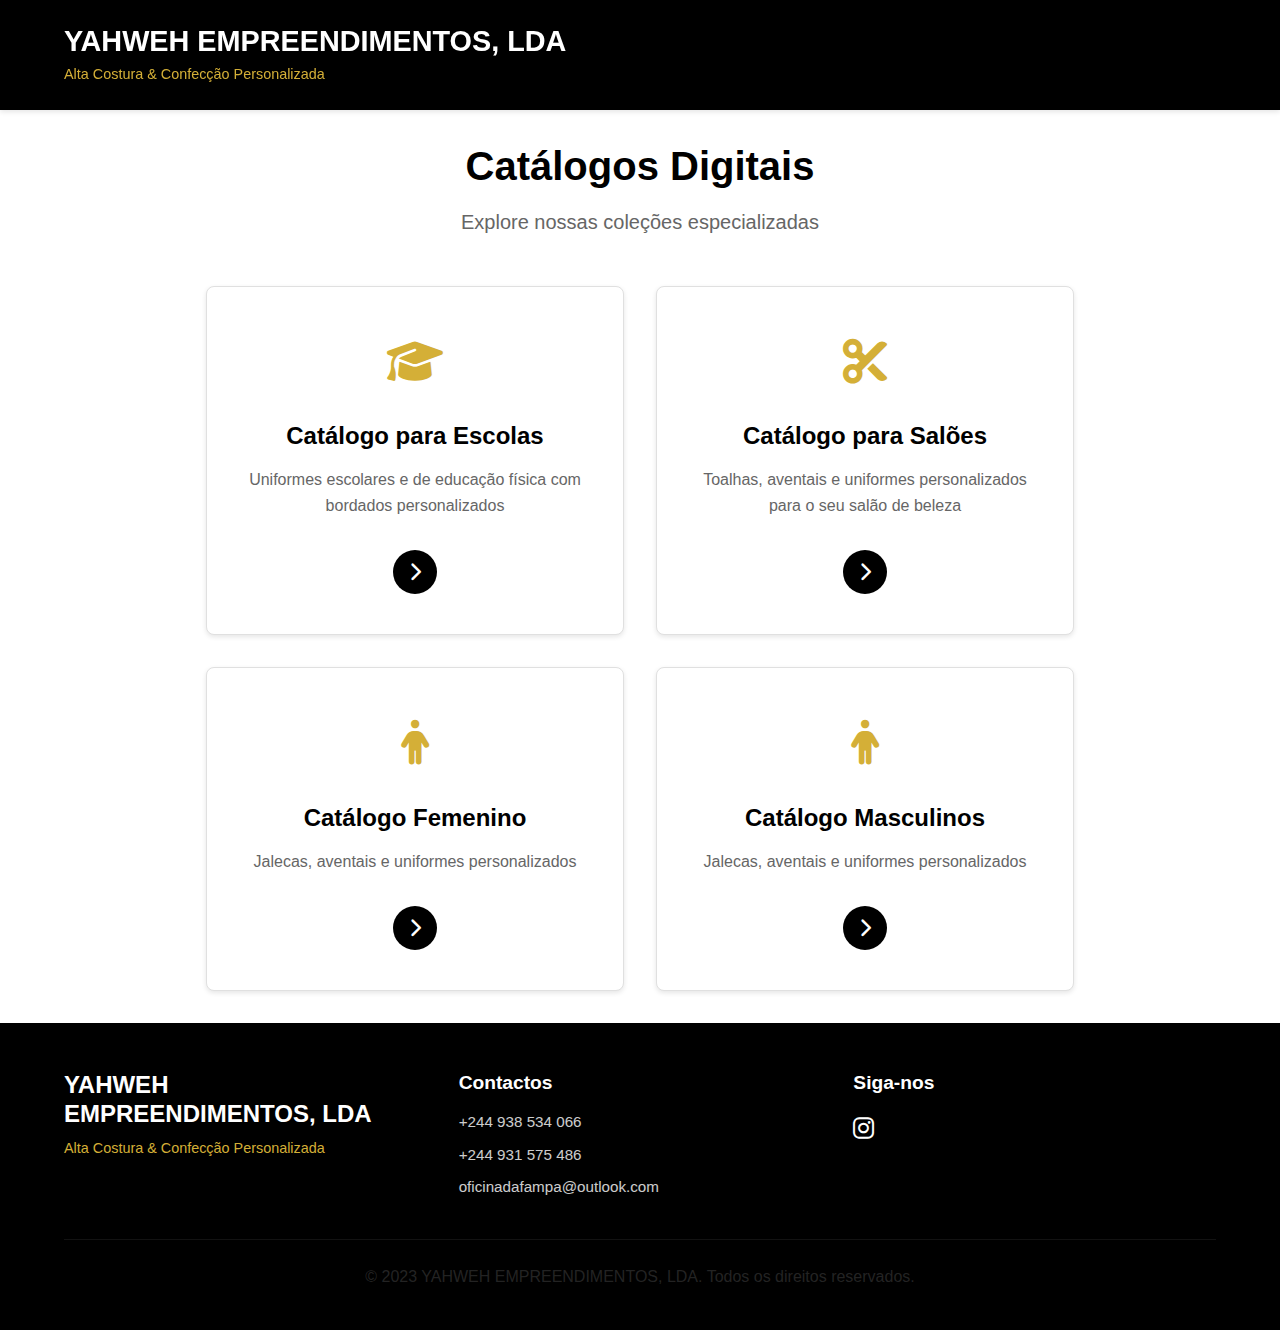
<file: index.html>
<!DOCTYPE html>
<html lang="pt-PT">
<head>
    <meta charset="UTF-8">
    <meta name="viewport" content="width=device-width, initial-scale=1.0">
    <title>Oficina da Fampa - Catálogos</title>
    <link rel="stylesheet" href="https://cdnjs.cloudflare.com/ajax/libs/font-awesome/6.4.0/css/all.min.css">
    <link rel="stylesheet" href="style.css">
</head>
<body>
    <header>
        <div class="container">
            <div class="logo">
                <h1>YAHWEH EMPREENDIMENTOS, LDA</h1>
                <p>Alta Costura & Confecção Personalizada</p>
            </div>
        </div>
    </header>

    <main class="landing-page">
        <div class="hero">
            <h2>Catálogos Digitais</h2>
            <p>Explore nossas coleções especializadas</p>
        </div>

        <div class="catalog-links">
            <a href="escola/index.html" class="catalog-card">
                <div class="card-icon">
                    <i class="fas fa-graduation-cap"></i>
                </div>
                <h3>Catálogo para Escolas</h3>
                <p>Uniformes escolares e de educação física com bordados personalizados</p>
                <span class="link-arrow"><i class="fas fa-chevron-right"></i></span>
            </a>

            <a href="salao/index.html" class="catalog-card">
                <div class="card-icon">
                    <i class="fas fa-cut"></i>
                </div>
                <h3>Catálogo para Salões</h3>
                <p>Toalhas, aventais e uniformes personalizados para o seu salão de beleza</p>
                <span class="link-arrow"><i class="fas fa-chevron-right"></i></span>
            </a>

            <a href="catalogo_feminino/index.html" class="catalog-card">
                <div class="card-icon">
                   <i class="fa-solid fa-person"></i>
                </div>
                <h3>Catálogo Femenino</h3>
                <p>Jalecas, aventais e uniformes personalizados </p>
                <span class="link-arrow"><i class="fas fa-chevron-right"></i></span>
            </a>

            <a href="masculino/catalogo_masculino.html" class="catalog-card">
                <div class="card-icon">
                   <i class="fa-solid fa-person"></i>
                </div>
                <h3>Catálogo Masculinos</h3>
                <p>Jalecas, aventais e uniformes personalizados </p>
                <span class="link-arrow"><i class="fas fa-chevron-right"></i></span>
            </a>
        </div>
    </main>

    <footer>
        <div class="container">
            <div class="footer-content">
                <div class="footer-logo">
                    <h3>YAHWEH EMPREENDIMENTOS, LDA</h3>
                    <p>Alta Costura & Confecção Personalizada</p>
                </div>
                <div class="footer-contact">
                    <h4>Contactos</h4>
                    <p>+244 938 534 066</p>
                    <p>+244 931 575 486</p>
                    <p>oficinadafampa@outlook.com</p>
                </div>
                <div class="footer-social">
                    <h4>Siga-nos</h4>
                    <a href="https://instagram.com/oficina_da_fampa_home" target="_blank"><i class="fab fa-instagram"></i></a>
                </div>
            </div>
            <div class="footer-copyright">
                <p>&copy; 2023 YAHWEH EMPREENDIMENTOS, LDA. Todos os direitos reservados.</p>
            </div>
        </div>
    </footer>

    <script src="script.js"></script>
</body>
</html>
</file>
<file: style.css>
/* style.css - CSS Completo e Aprimorado */
:root {
    /* Cores principais */
    --primary: #000000;
    --secondary: #FFFFFF;
    --accent: #D4AF37;
    --accent-dark: #B79530;
    --text: #333333;
    --text-light: #666666;
    --light-gray: #F5F5F5;
    --medium-gray: #E0E0E0;
    --dark-gray: #222222;
    
    /* Sombras */
    --shadow-sm: 0 2px 5px rgba(0,0,0,0.1);
    --shadow-md: 0 5px 15px rgba(0,0,0,0.1);
    --shadow-lg: 0 10px 25px rgba(0,0,0,0.15);
    
    /* Transições */
    --transition-fast: 0.2s ease;
    --transition-normal: 0.3s ease;
    --transition-slow: 0.5s ease;
    
    /* Bordas */
    --radius-sm: 5px;
    --radius-md: 8px;
    --radius-lg: 12px;
    --radius-full: 50%;
}

/* Reset e Base */
*,
*::before,
*::after {
    margin: 0;
    padding: 0;
    box-sizing: border-box;
}

html {
    scroll-behavior: smooth;
}

body {
    font-family: 'Segoe UI', 'Roboto', 'Helvetica Neue', Arial, sans-serif;
    line-height: 1.6;
    color: var(--text);
    background-color: var(--secondary);
    font-size: 16px;
    overflow-x: hidden;
}

h1, h2, h3, h4, h5, h6 {
    font-weight: 600;
    line-height: 1.2;
    margin-bottom: 0.75rem;
    color: var(--primary);
}

p {
    margin-bottom: 1rem;
    font-size: 1rem;
    color: var(--text);
}

a {
    text-decoration: none;
    color: inherit;
    transition: color var(--transition-fast);
}

img {
    max-width: 100%;
    height: auto;
    display: block;
}

ul, ol {
    list-style: none;
}

button {
    border: none;
    background: none;
    cursor: pointer;
    font-family: inherit;
}

.container {
    width: 100%;
    max-width: 1200px;
    margin: 0 auto;
    padding: 0 1.5rem;
}

/* Tipografia Responsiva */
@media (min-width: 768px) {
    body {
        font-size: 17px;
    }
}

/* Cabeçalho */
header {
    background-color: var(--primary);
    color: var(--secondary);
    padding: 1.5rem 0;
    position: sticky;
    top: 0;
    z-index: 1000;
    box-shadow: var(--shadow-sm);
}

.header-container {
    display: flex;
    justify-content: space-between;
    align-items: center;
}

.logo h1 {
    font-size: 1.8rem;
    color: var(--secondary);
    margin-bottom: 0.25rem;
}

.logo p {
    font-size: 0.9rem;
    color: var(--accent);
    margin-bottom: 0;
}

/* Conteúdo Principal */
main {
    min-height: calc(100vh - 200px);
    padding: 3rem 0;
}

.landing-page {
    text-align: center;
    padding: 2rem 0;
}

.hero {
    margin-bottom: 3rem;
    animation: fadeInUp var(--transition-slow);
}

.hero h2 {
    font-size: 2.5rem;
    margin-bottom: 1rem;
    color: var(--primary);
    font-weight: 700;
}

.hero p {
    font-size: 1.25rem;
    color: var(--text-light);
    max-width: 700px;
    margin: 0 auto 2rem;
}

/* Cards de Catálogo */
.catalog-links {
    display: grid;
    grid-template-columns: repeat(auto-fit, minmax(300px, 1fr));
    gap: 2rem;
    max-width: 900px;
    margin: 0 auto;
    padding: 0 1rem;
}

.catalog-card {
    display: flex;
    flex-direction: column;
    background-color: var(--secondary);
    border: 1px solid var(--medium-gray);
    border-radius: var(--radius-md);
    padding: 2.5rem 2rem;
    text-align: center;
    transition: all var(--transition-normal);
    position: relative;
    overflow: hidden;
    height: 100%;
    box-shadow: var(--shadow-sm);
}

.catalog-card::before {
    content: '';
    position: absolute;
    top: 0;
    left: 0;
    width: 100%;
    height: 4px;
    background-color: var(--accent);
    transform: scaleX(0);
    transform-origin: left;
    transition: transform var(--transition-normal);
}

.catalog-card:hover {
    transform: translateY(-0.5rem);
    box-shadow: var(--shadow-lg);
    border-color: var(--accent);
}

.catalog-card:hover::before {
    transform: scaleX(1);
}

.card-icon {
    font-size: 2.8rem;
    color: var(--accent);
    margin-bottom: 1.5rem;
    transition: transform var(--transition-normal);
}

.catalog-card:hover .card-icon {
    transform: scale(1.1);
}

.catalog-card h3 {
    font-size: 1.5rem;
    margin-bottom: 1rem;
    color: var(--primary);
    position: relative;
    display: inline-block;
}

.catalog-card h3::after {
    content: '';
    position: absolute;
    bottom: -5px;
    left: 50%;
    transform: translateX(-50%);
    width: 40px;
    height: 2px;
    background-color: var(--accent);
    opacity: 0;
    transition: opacity var(--transition-normal);
}

.catalog-card:hover h3::after {
    opacity: 1;
}

.catalog-card p {
    font-size: 1rem;
    color: var(--text-light);
    margin-bottom: 2rem;
    flex-grow: 1;
}

.link-arrow {
    display: inline-flex;
    justify-content: center;
    align-items: center;
    width: 44px;
    height: 44px;
    background-color: var(--primary);
    color: var(--secondary);
    border-radius: var(--radius-full);
    margin: 0 auto;
    transition: all var(--transition-normal);
    font-size: 1.2rem;
}

.catalog-card:hover .link-arrow {
    background-color: var(--accent);
    transform: translateX(5px);
}

/* Rodapé */
footer {
    background-color: var(--primary);
    color: var(--secondary);
    padding: 3rem 0 1.5rem;
}

.footer-content {
    display: grid;
    grid-template-columns: repeat(auto-fit, minmax(250px, 1fr));
    gap: 2rem;
    margin-bottom: 2rem;
}

.footer-logo h3 {
    color: var(--secondary);
    font-size: 1.5rem;
    margin-bottom: 0.5rem;
}

.footer-logo p {
    color: var(--accent);
    font-size: 0.9rem;
}

.footer-contact h4,
.footer-social h4 {
    color: var(--secondary);
    font-size: 1.2rem;
    margin-bottom: 1rem;
}

.footer-contact p {
    color: var(--secondary);
    opacity: 0.8;
    font-size: 0.95rem;
    margin-bottom: 0.5rem;
}

.footer-social a {
    display: inline-block;
    color: var(--secondary);
    font-size: 1.5rem;
    margin-right: 1rem;
    transition: color var(--transition-fast);
}

.footer-social a:hover {
    color: var(--accent);
}

.footer-copyright {
    text-align: center;
    padding-top: 1.5rem;
    border-top: 1px solid rgba(255,255,255,0.1);
    font-size: 0.85rem;
    color: var(--secondary);
    opacity: 0.7;
}

/* Animações */
@keyframes fadeIn {
    from { opacity: 0; }
    to { opacity: 1; }
}

@keyframes fadeInUp {
    from {
        opacity: 0;
        transform: translateY(20px);
    }
    to {
        opacity: 1;
        transform: translateY(0);
    }
}

/* Efeitos de Hover */
.hover-scale {
    transition: transform var(--transition-normal);
}

.hover-scale:hover {
    transform: scale(1.03);
}

/* Responsividade */
@media (max-width: 992px) {
    .hero h2 {
        font-size: 2.2rem;
    }
    
    .hero p {
        font-size: 1.1rem;
    }
    
    .catalog-card {
        padding: 2rem 1.5rem;
    }
}

@media (max-width: 768px) {
    .hero h2 {
        font-size: 2rem;
    }
    
    .hero p {
        font-size: 1rem;
    }
    
    .catalog-links {
        grid-template-columns: 1fr;
        max-width: 500px;
    }
    
    .footer-content {
        grid-template-columns: 1fr;
    }
}

@media (max-width: 576px) {
    .container {
        padding: 0 1rem;
    }
    
    .logo h1 {
        font-size: 1.5rem;
    }
    
    .hero h2 {
        font-size: 1.8rem;
    }
    
    .catalog-card {
        padding: 1.5rem 1rem;
    }
    
    .card-icon {
        font-size: 2.5rem;
    }
    
    .catalog-card h3 {
        font-size: 1.3rem;
    }
}

/* Utilitários */
.text-center {
    text-align: center;
}

.mb-0 {
    margin-bottom: 0;
}

.mt-1 {
    margin-top: 0.5rem;
}

.mt-2 {
    margin-top: 1rem;
}

.mt-3 {
    margin-top: 1.5rem;
}

.mt-4 {
    margin-top: 2rem;
}

.opacity-75 {
    opacity: 0.75;
}

/* Efeitos de Foco para Acessibilidade */
a:focus,
button:focus {
    outline: 2px solid var(--accent);
    outline-offset: 3px;
}

/* Preloader (opcional) */
.preloader {
    position: fixed;
    top: 0;
    left: 0;
    width: 100%;
    height: 100%;
    background-color: var(--secondary);
    display: flex;
    justify-content: center;
    align-items: center;
    z-index: 9999;
    transition: opacity 0.5s ease;
}

.preloader.fade-out {
    opacity: 0;
}

.loader {
    width: 50px;
    height: 50px;
    border: 4px solid var(--light-gray);
    border-top: 4px solid var(--accent);
    border-radius: 50%;
    animation: spin 1s linear infinite;
}

@keyframes spin {
    0% { transform: rotate(0deg); }
    100% { transform: rotate(360deg); }
}
</file>
